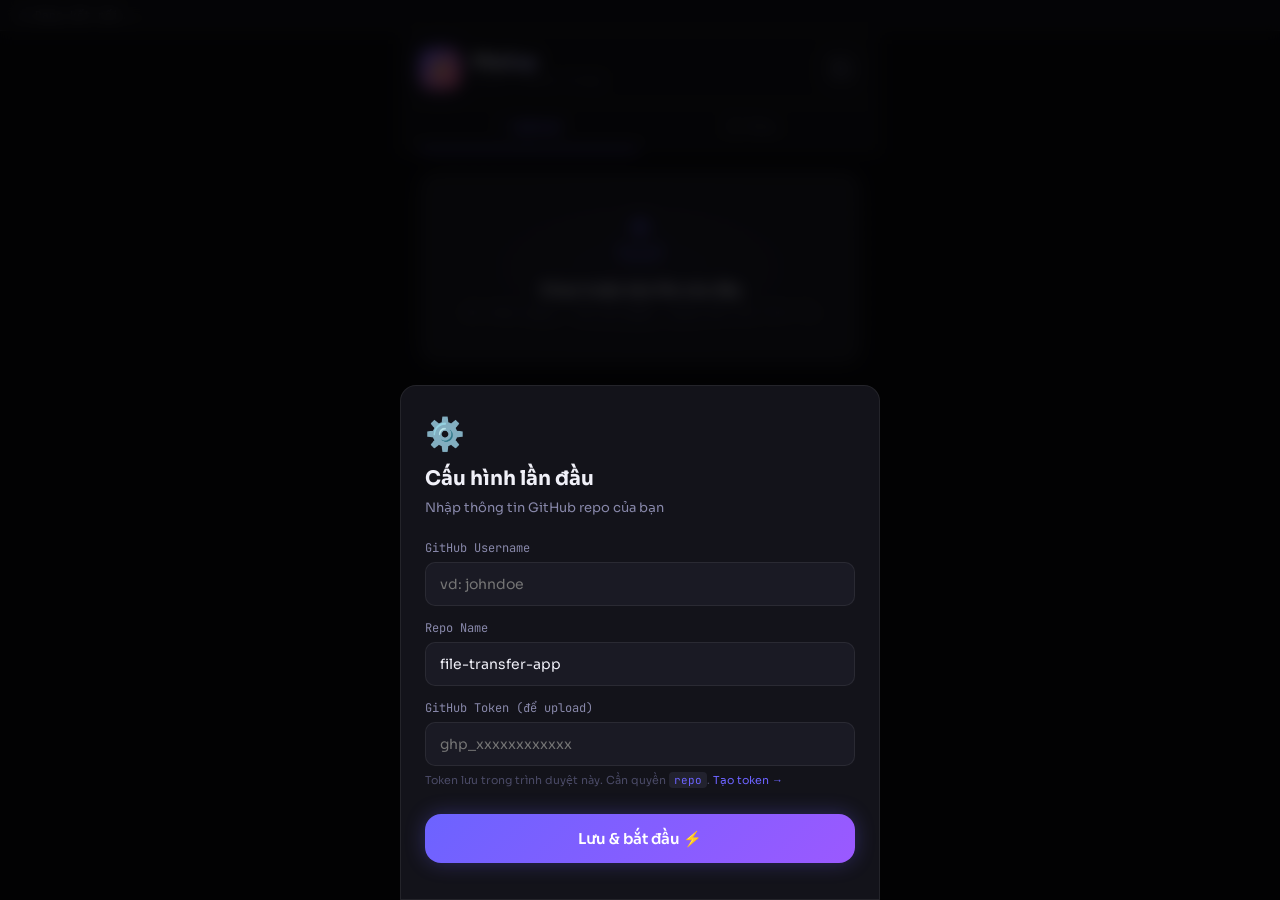
<file: index.html>
<!DOCTYPE html>
<html lang="vi">
<head>
  <meta charset="UTF-8">
  <meta name="viewport" content="width=device-width, initial-scale=1.0, maximum-scale=1.0">
  <title>FileZap — Chuyển file tức thì</title>
  <link rel="preconnect" href="https://fonts.googleapis.com">
  <link href="https://fonts.googleapis.com/css2?family=Sora:wght@300;400;500;600;700&family=JetBrains+Mono:wght@400;500&display=swap" rel="stylesheet">
  <link rel="stylesheet" href="style.css">
</head>
<body>

  <!-- Status Bar -->
  <div class="status-bar">
    <span class="status-dot"></span>
    <span id="status-text">Đang kết nối...</span>
  </div>

  <!-- App Shell -->
  <div class="app">

    <!-- Header -->
    <header class="header">
      <div class="header-logo">
        <div class="logo-icon">⚡</div>
        <div>
          <div class="logo-title">FileZap</div>
          <div class="logo-sub">GitHub Transfer Bridge</div>
        </div>
      </div>
      <button class="refresh-btn" onclick="loadFiles()" title="Refresh">
        <span class="refresh-icon">↻</span>
      </button>
    </header>

    <!-- Tab Bar -->
    <div class="tab-bar">
      <button class="tab active" data-tab="upload" onclick="switchTab('upload', this)">
        <span class="tab-icon">↑</span>
        <span>Upload</span>
      </button>
      <button class="tab" data-tab="files" onclick="switchTab('files', this)">
        <span class="tab-icon">☰</span>
        <span>Files</span>
        <span class="badge" id="file-count">0</span>
      </button>
    </div>

    <!-- ══════ UPLOAD TAB ══════ -->
    <div class="tab-content active" id="tab-upload">

      <!-- Drop Zone -->
      <div class="drop-zone" id="drop-zone" onclick="document.getElementById('file-input').click()">
        <div class="drop-icon">
          <svg width="48" height="48" viewBox="0 0 24 24" fill="none" stroke="currentColor" stroke-width="1.5">
            <path d="M21 15v4a2 2 0 01-2 2H5a2 2 0 01-2-2v-4"/>
            <polyline points="17 8 12 3 7 8"/>
            <line x1="12" y1="3" x2="12" y2="15"/>
          </svg>
        </div>
        <div class="drop-title">Chọn hoặc kéo file vào đây</div>
        <div class="drop-sub">Mọi định dạng · Tối đa 50MB · Blob API cho file lớn</div>
        <input type="file" id="file-input" multiple hidden onchange="onFilesSelected(this.files)">
      </div>

      <!-- Upload Queue -->
      <div class="queue" id="queue"></div>

      <!-- Upload Button -->
      <button class="upload-btn" id="upload-btn" onclick="uploadAll()" disabled>
        <span class="btn-icon">⚡</span>
        <span id="upload-btn-text">Upload</span>
      </button>

      <!-- Progress -->
      <div class="progress-wrap" id="progress-wrap" style="display:none">
        <div class="progress-bar"><div class="progress-fill" id="progress-fill"></div></div>
        <div class="progress-label" id="progress-label">0%</div>
      </div>

      <!-- Info Card -->
      <div class="info-card">
        <div class="info-row">
          <span class="info-dot green"></span>
          <span>≤ 5MB — Contents API (nhanh)</span>
        </div>
        <div class="info-row">
          <span class="info-dot blue"></span>
          <span>5–50MB — Git Blob API (6 bước)</span>
        </div>
      </div>
    </div>

    <!-- ══════ FILES TAB ══════ -->
    <div class="tab-content" id="tab-files">

      <!-- Search + Download All -->
      <div class="files-toolbar">
        <div class="search-bar">
          <span class="search-icon">⌕</span>
          <input type="text" id="search-input" placeholder="Tìm file..." oninput="filterFiles(this.value)">
        </div>
        <button class="dl-all-btn" onclick="downloadAll()" title="Tải tất cả">⬇ All</button>
      </div>

      <!-- File List -->
      <div id="file-list">
        <div class="empty-state">
          <div class="empty-icon">📁</div>
          <div>Chưa có file nào</div>
        </div>
      </div>

    </div>

  </div><!-- /app -->

  <!-- Bulk Action Bar -->
  <div class="bulk-bar" id="bulk-bar">
    <span class="bulk-count" id="bulk-count">0 file được chọn</span>
    <button class="bulk-dl-btn" onclick="downloadSelected()">⬇ Tải xuống</button>
    <button class="bulk-clear-btn" onclick="clearSelection()">✕</button>
  </div>

  <!-- Toast -->
  <div class="toast" id="toast"></div>

  <!-- ══════ CONFIG MODAL ══════ -->
  <div class="modal-overlay" id="config-modal">
    <div class="modal">
      <div class="modal-icon">⚙️</div>
      <h2 class="modal-title">Cấu hình lần đầu</h2>
      <p class="modal-desc">Nhập thông tin GitHub repo của bạn</p>

      <label class="field-label">GitHub Username</label>
      <input class="modal-input" id="cfg-username" type="text" placeholder="vd: johndoe">

      <label class="field-label">Repo Name</label>
      <input class="modal-input" id="cfg-repo" type="text" placeholder="vd: file-transfer-app" value="file-transfer-app">

      <label class="field-label">GitHub Token (để upload)</label>
      <input class="modal-input" id="cfg-token" type="password" placeholder="ghp_xxxxxxxxxxxx">
      <div class="field-hint">
        Token lưu trong trình duyệt này. Cần quyền <code>repo</code>.
        <a href="https://github.com/settings/tokens" target="_blank" class="hint-link">Tạo token →</a>
      </div>

      <button class="modal-btn" onclick="saveConfig()">Lưu & bắt đầu ⚡</button>
    </div>
  </div>

  <!-- ══════ PREVIEW MODAL ══════ -->
  <div class="modal-overlay hidden" id="preview-modal" onclick="closePreview(event)">
    <div class="modal preview-modal">
      <div class="preview-header">
        <div class="preview-filename" id="preview-name"></div>
        <button class="preview-close" onclick="document.getElementById('preview-modal').classList.add('hidden')">✕</button>
      </div>
      <div id="preview-content"></div>
      <div class="preview-actions">
        <button class="action-btn primary" id="preview-download">⬇ Tải về</button>
        <button class="action-btn" id="preview-copy">⎘ Copy link</button>
      </div>
    </div>
  </div>

  <script src="app.js"></script>
</body>
</html>
</file>
<file: style.css>
/* ===========================
   FileZap — Mobile App CSS
   =========================== */

:root {
  --bg: #0a0a0f;
  --surface: #13131a;
  --surface2: #1a1a24;
  --surface3: #22222e;
  --border: rgba(255,255,255,0.07);
  --accent: #6c63ff;
  --accent2: #ff6584;
  --accent3: #43e97b;
  --text: #f0f0f8;
  --text2: #8888aa;
  --text3: #4a4a66;
  --danger: #ff4757;
  --warn: #ffa502;
  --radius: 16px;
  --radius-sm: 10px;
  --font: 'Sora', sans-serif;
  --mono: 'JetBrains Mono', monospace;
  --shadow: 0 8px 32px rgba(0,0,0,0.4);
  --glow: 0 0 20px rgba(108, 99, 255, 0.3);
}

* {
  margin: 0; padding: 0;
  box-sizing: border-box;
  -webkit-tap-highlight-color: transparent;
}

html, body {
  height: 100%;
  background: var(--bg);
  color: var(--text);
  font-family: var(--font);
  font-size: 15px;
  overscroll-behavior: none;
}

/* ===== STATUS BAR ===== */
.status-bar {
  display: flex;
  align-items: center;
  gap: 8px;
  padding: 8px 20px;
  background: var(--surface);
  font-size: 11px;
  color: var(--text2);
  font-family: var(--mono);
  border-bottom: 1px solid var(--border);
}

.status-dot {
  width: 7px;
  height: 7px;
  border-radius: 50%;
  background: var(--text3);
  transition: background 0.4s, box-shadow 0.4s;
}

.status-dot.online { background: var(--accent3); box-shadow: 0 0 8px var(--accent3); }
.status-dot.error  { background: var(--danger);  box-shadow: 0 0 8px var(--danger);  }

/* ===== APP SHELL ===== */
.app {
  max-width: 480px;
  margin: 0 auto;
  min-height: calc(100vh - 33px);
  display: flex;
  flex-direction: column;
  position: relative;
}

/* ===== HEADER ===== */
.header {
  display: flex;
  align-items: center;
  justify-content: space-between;
  padding: 18px 20px 14px;
  background: var(--surface);
  border-bottom: 1px solid var(--border);
}

.header-logo {
  display: flex;
  align-items: center;
  gap: 12px;
}

.logo-icon {
  width: 40px; height: 40px;
  background: linear-gradient(135deg, var(--accent), var(--accent2));
  border-radius: 12px;
  display: flex; align-items: center; justify-content: center;
  font-size: 20px;
  box-shadow: var(--glow);
}

.logo-title {
  font-size: 18px;
  font-weight: 700;
  letter-spacing: -0.5px;
  background: linear-gradient(90deg, var(--text), var(--accent));
  -webkit-background-clip: text;
  -webkit-text-fill-color: transparent;
}

.logo-sub {
  font-size: 10px;
  color: var(--text3);
  font-family: var(--mono);
  margin-top: 1px;
}

.refresh-btn {
  width: 38px; height: 38px;
  border: 1px solid var(--border);
  border-radius: var(--radius-sm);
  background: var(--surface2);
  color: var(--text2);
  font-size: 20px;
  cursor: pointer;
  display: flex; align-items: center; justify-content: center;
  transition: all 0.2s;
}

.refresh-btn:active { transform: scale(0.9); color: var(--accent); }
.refresh-btn.spinning .refresh-icon { animation: spin 0.7s linear infinite; }

@keyframes spin { to { transform: rotate(360deg); } }

/* ===== TABS ===== */
.tab-bar {
  display: flex;
  background: var(--surface);
  border-bottom: 1px solid var(--border);
  padding: 0 20px;
  gap: 4px;
}

.tab {
  flex: 1;
  display: flex;
  align-items: center;
  justify-content: center;
  gap: 6px;
  padding: 12px;
  background: none;
  border: none;
  color: var(--text3);
  font-family: var(--font);
  font-size: 13px;
  font-weight: 500;
  cursor: pointer;
  border-bottom: 2px solid transparent;
  transition: all 0.2s;
  position: relative;
}

.tab.active {
  color: var(--accent);
  border-bottom-color: var(--accent);
}

.tab-icon { font-size: 16px; }

.badge {
  background: var(--accent);
  color: white;
  font-size: 10px;
  font-weight: 700;
  padding: 1px 6px;
  border-radius: 99px;
  min-width: 18px;
  text-align: center;
  display: none;
}
.badge.visible { display: inline-block; }

/* ===== TAB CONTENT ===== */
.tab-content {
  display: none;
  flex: 1;
  padding: 20px;
  overflow-y: auto;
  flex-direction: column;
}
.tab-content.active { display: flex; }

/* ===== DROP ZONE ===== */
.drop-zone {
  border: 2px dashed var(--border);
  border-radius: var(--radius);
  padding: 40px 20px;
  text-align: center;
  cursor: pointer;
  transition: all 0.25s;
  background: var(--surface2);
  position: relative;
  overflow: hidden;
}

.drop-zone::before {
  content: '';
  position: absolute;
  inset: 0;
  background: radial-gradient(ellipse at center, rgba(108,99,255,0.05) 0%, transparent 70%);
  pointer-events: none;
}

.drop-zone:hover, .drop-zone.dragover {
  border-color: var(--accent);
  background: rgba(108,99,255,0.08);
  box-shadow: var(--glow);
}

.drop-icon {
  color: var(--accent);
  margin-bottom: 14px;
  opacity: 0.8;
}

.drop-title {
  font-weight: 600;
  font-size: 15px;
  margin-bottom: 6px;
}

.drop-sub {
  font-size: 12px;
  color: var(--text3);
  font-family: var(--mono);
}

/* ===== QUEUE ===== */
.queue {
  display: flex;
  flex-direction: column;
  gap: 8px;
  margin-top: 16px;
}

.queue-item {
  display: flex;
  align-items: center;
  gap: 12px;
  background: var(--surface2);
  border: 1px solid var(--border);
  border-radius: var(--radius-sm);
  padding: 12px 14px;
  animation: slideIn 0.2s ease;
}

@keyframes slideIn {
  from { opacity: 0; transform: translateY(-8px); }
  to   { opacity: 1; transform: translateY(0); }
}

.queue-icon {
  width: 36px; height: 36px;
  border-radius: 8px;
  display: flex; align-items: center; justify-content: center;
  font-size: 18px;
  flex-shrink: 0;
}

.queue-info { flex: 1; min-width: 0; }

.queue-name {
  font-size: 13px;
  font-weight: 500;
  white-space: nowrap;
  overflow: hidden;
  text-overflow: ellipsis;
}

.queue-size {
  font-size: 11px;
  color: var(--text3);
  font-family: var(--mono);
  margin-top: 2px;
}

.queue-remove {
  width: 28px; height: 28px;
  border: none;
  background: rgba(255,71,87,0.15);
  color: var(--danger);
  border-radius: 8px;
  font-size: 16px;
  cursor: pointer;
  display: flex; align-items: center; justify-content: center;
  flex-shrink: 0;
  transition: all 0.15s;
}
.queue-remove:active { transform: scale(0.9); background: rgba(255,71,87,0.3); }

.queue-status {
  font-size: 11px;
  font-family: var(--mono);
  color: var(--text3);
}

/* ===== UPLOAD BUTTON ===== */
.upload-btn {
  margin-top: 20px;
  width: 100%;
  padding: 16px;
  border: none;
  border-radius: var(--radius);
  background: linear-gradient(135deg, var(--accent), #9b59ff);
  color: white;
  font-family: var(--font);
  font-size: 15px;
  font-weight: 600;
  cursor: pointer;
  display: flex;
  align-items: center;
  justify-content: center;
  gap: 8px;
  transition: all 0.25s;
  box-shadow: var(--glow);
  letter-spacing: 0.3px;
}

.upload-btn:disabled {
  background: var(--surface3);
  color: var(--text3);
  box-shadow: none;
  cursor: not-allowed;
}

.upload-btn:not(:disabled):active {
  transform: scale(0.97);
  box-shadow: 0 0 30px rgba(108,99,255,0.5);
}

/* ===== PROGRESS ===== */
.progress-wrap {
  margin-top: 14px;
  display: flex;
  align-items: center;
  gap: 12px;
}

.progress-bar {
  flex: 1;
  height: 6px;
  background: var(--surface3);
  border-radius: 99px;
  overflow: hidden;
}

.progress-fill {
  height: 100%;
  background: linear-gradient(90deg, var(--accent), var(--accent3));
  border-radius: 99px;
  transition: width 0.3s ease;
  width: 0%;
}

.progress-label {
  font-size: 12px;
  font-family: var(--mono);
  color: var(--accent);
  min-width: 36px;
  text-align: right;
}

/* ===== SEARCH ===== */
.search-bar {
  display: flex;
  align-items: center;
  gap: 10px;
  background: var(--surface2);
  border: 1px solid var(--border);
  border-radius: var(--radius-sm);
  padding: 10px 14px;
  margin-bottom: 16px;
}

.search-icon { font-size: 18px; color: var(--text3); }

.search-bar input {
  flex: 1;
  background: none;
  border: none;
  outline: none;
  color: var(--text);
  font-family: var(--font);
  font-size: 14px;
}

.search-bar input::placeholder { color: var(--text3); }

/* ===== FILE LIST ===== */
#file-list {
  display: flex;
  flex-direction: column;
  gap: 8px;
}

.file-group-label {
  font-size: 11px;
  font-family: var(--mono);
  color: var(--text3);
  padding: 8px 0 4px;
  text-transform: uppercase;
  letter-spacing: 1px;
}

.file-card {
  display: flex;
  align-items: center;
  gap: 12px;
  background: var(--surface2);
  border: 1px solid var(--border);
  border-radius: var(--radius-sm);
  padding: 13px 14px;
  cursor: pointer;
  transition: all 0.2s;
  animation: slideIn 0.25s ease;
}

.file-card:hover {
  border-color: var(--accent);
  background: rgba(108,99,255,0.07);
}

.file-card:active { transform: scale(0.98); }

.file-thumb {
  width: 42px; height: 42px;
  border-radius: 10px;
  display: flex; align-items: center; justify-content: center;
  font-size: 22px;
  flex-shrink: 0;
}

.file-info { flex: 1; min-width: 0; }

.file-name {
  font-size: 13px;
  font-weight: 500;
  white-space: nowrap;
  overflow: hidden;
  text-overflow: ellipsis;
  margin-bottom: 4px;
}

.file-meta {
  display: flex;
  gap: 8px;
  font-size: 11px;
  color: var(--text3);
  font-family: var(--mono);
}

.file-tag {
  padding: 1px 6px;
  border-radius: 4px;
  font-size: 10px;
  font-weight: 600;
  text-transform: uppercase;
}

.file-arrow {
  color: var(--text3);
  font-size: 16px;
  flex-shrink: 0;
}

/* ===== EMPTY STATE ===== */
.empty-state {
  text-align: center;
  padding: 60px 20px;
  color: var(--text3);
}
.empty-icon { font-size: 48px; margin-bottom: 12px; }

/* ===== LOADING SKELETON ===== */
.skeleton {
  background: linear-gradient(90deg, var(--surface2) 25%, var(--surface3) 50%, var(--surface2) 75%);
  background-size: 200% 100%;
  animation: shimmer 1.4s infinite;
  border-radius: var(--radius-sm);
  height: 68px;
}
@keyframes shimmer { to { background-position: -200% 0; } }

/* ===== TOAST ===== */
.toast {
  position: fixed;
  bottom: 30px;
  left: 50%;
  transform: translateX(-50%) translateY(20px);
  background: var(--surface);
  border: 1px solid var(--border);
  color: var(--text);
  padding: 12px 20px;
  border-radius: 99px;
  font-size: 13px;
  box-shadow: var(--shadow);
  opacity: 0;
  transition: all 0.3s cubic-bezier(.34,1.56,.64,1);
  pointer-events: none;
  z-index: 999;
  white-space: nowrap;
  max-width: 90vw;
  text-align: center;
}
.toast.show {
  opacity: 1;
  transform: translateX(-50%) translateY(0);
}
.toast.success { border-color: var(--accent3); color: var(--accent3); }
.toast.error   { border-color: var(--danger);  color: var(--danger);  }
.toast.warn    { border-color: var(--warn);    color: var(--warn);    }

/* ===== MODALS ===== */
.modal-overlay {
  position: fixed; inset: 0;
  background: rgba(0,0,0,0.75);
  backdrop-filter: blur(8px);
  display: flex;
  align-items: flex-end;
  justify-content: center;
  z-index: 100;
  padding: 0;
  animation: fadeIn 0.2s ease;
}
.modal-overlay.hidden { display: none; }

@keyframes fadeIn { from { opacity: 0; } to { opacity: 1; } }

.modal {
  background: var(--surface);
  border: 1px solid var(--border);
  border-radius: var(--radius) var(--radius) 0 0;
  padding: 28px 24px 36px;
  width: 100%;
  max-width: 480px;
  animation: slideUp 0.3s cubic-bezier(.34,1.56,.64,1);
}

@keyframes slideUp {
  from { transform: translateY(100%); }
  to   { transform: translateY(0); }
}

.modal-icon { font-size: 32px; margin-bottom: 12px; }

.modal-title {
  font-size: 20px;
  font-weight: 700;
  margin-bottom: 8px;
}

.modal-desc {
  font-size: 13px;
  color: var(--text2);
  margin-bottom: 24px;
}

.field-label {
  display: block;
  font-size: 12px;
  color: var(--text2);
  font-family: var(--mono);
  margin-bottom: 6px;
  margin-top: 14px;
}

.modal-input {
  width: 100%;
  background: var(--surface2);
  border: 1px solid var(--border);
  border-radius: var(--radius-sm);
  padding: 12px 14px;
  color: var(--text);
  font-family: var(--font);
  font-size: 14px;
  outline: none;
  transition: border-color 0.2s;
}
.modal-input:focus { border-color: var(--accent); }

.field-hint {
  font-size: 11px;
  color: var(--text3);
  margin-top: 6px;
  line-height: 1.6;
}
.field-hint code {
  font-family: var(--mono);
  background: var(--surface3);
  padding: 1px 5px;
  border-radius: 4px;
  color: var(--accent);
}
.hint-link { color: var(--accent); text-decoration: none; }

.modal-btn {
  margin-top: 24px;
  width: 100%;
  padding: 15px;
  border: none;
  border-radius: var(--radius);
  background: linear-gradient(135deg, var(--accent), #9b59ff);
  color: white;
  font-family: var(--font);
  font-size: 15px;
  font-weight: 600;
  cursor: pointer;
  box-shadow: var(--glow);
  transition: all 0.2s;
}
.modal-btn:active { transform: scale(0.97); }

/* ===== PREVIEW MODAL ===== */
.preview-modal {
  border-radius: var(--radius) var(--radius) 0 0;
  max-height: 80vh;
  overflow-y: auto;
}

.preview-header {
  display: flex;
  align-items: center;
  justify-content: space-between;
  margin-bottom: 20px;
}

.preview-filename {
  font-size: 15px;
  font-weight: 600;
  overflow: hidden;
  text-overflow: ellipsis;
  white-space: nowrap;
  max-width: 75%;
}

.preview-close {
  width: 32px; height: 32px;
  border: 1px solid var(--border);
  border-radius: 8px;
  background: var(--surface2);
  color: var(--text2);
  cursor: pointer;
  font-size: 14px;
  display: flex; align-items: center; justify-content: center;
}

#preview-content {
  min-height: 100px;
  margin-bottom: 20px;
}

#preview-content img {
  max-width: 100%;
  border-radius: var(--radius-sm);
}

.preview-info-row {
  display: flex;
  gap: 6px;
  flex-wrap: wrap;
  margin-bottom: 16px;
}

.info-chip {
  background: var(--surface3);
  border-radius: 6px;
  padding: 4px 10px;
  font-size: 11px;
  font-family: var(--mono);
  color: var(--text2);
}

.preview-actions {
  display: flex;
  gap: 10px;
}

.action-btn {
  flex: 1;
  padding: 13px;
  border-radius: var(--radius-sm);
  border: 1px solid var(--border);
  background: var(--surface2);
  color: var(--text);
  font-family: var(--font);
  font-size: 13px;
  font-weight: 500;
  cursor: pointer;
  transition: all 0.2s;
  display: flex; align-items: center; justify-content: center; gap: 6px;
}
.action-btn:active { transform: scale(0.97); }
.action-btn.primary {
  background: linear-gradient(135deg, var(--accent), #9b59ff);
  border: none;
  box-shadow: var(--glow);
}

/* ===== FILE TYPE COLORS ===== */
.ft-img { background: rgba(255,101,132,0.15); color: var(--accent2); }
.ft-vid { background: rgba(255,102,0,0.15);   color: #ff6600; }
.ft-doc { background: rgba(52,152,219,0.15);  color: #3498db; }
.ft-zip { background: rgba(255,165,0,0.15);   color: var(--warn); }
.ft-code{ background: rgba(67,233,123,0.15);  color: var(--accent3); }
.ft-pdf { background: rgba(231,76,60,0.15);   color: #e74c3c; }
.ft-def { background: rgba(108,99,255,0.15);  color: var(--accent); }

/* ===== RESPONSIVE ===== */
@media (max-width: 380px) {
  .header { padding: 14px 16px 12px; }
  .tab-content { padding: 16px; }
}

/* ===========================
   FileZap v3 — Additions
   =========================== */

/* File group header */
.file-group-header {
  display: flex;
  align-items: center;
  justify-content: space-between;
  padding: 10px 0 4px;
}
.file-group-label {
  font-size: 11px;
  font-family: var(--mono);
  color: var(--text3);
  text-transform: uppercase;
  letter-spacing: 1px;
}
.file-group-count {
  font-size: 11px;
  font-family: var(--mono);
  color: var(--text3);
  background: var(--surface3);
  padding: 2px 8px;
  border-radius: 99px;
}

/* File card checkbox */
.file-checkbox {
  width: 28px; height: 28px;
  display: flex; align-items: center; justify-content: center;
  flex-shrink: 0;
  cursor: pointer;
}
.checkbox-inner {
  width: 18px; height: 18px;
  border: 2px solid var(--text3);
  border-radius: 5px;
  transition: all 0.15s;
  background: transparent;
  display: flex; align-items: center; justify-content: center;
}
.checkbox-inner.checked {
  background: var(--accent);
  border-color: var(--accent);
}
.checkbox-inner.checked::after {
  content: '✓';
  color: white;
  font-size: 11px;
  font-weight: 700;
}
.file-card.selected {
  border-color: var(--accent);
  background: rgba(108,99,255,0.08);
}

/* Download button on file card */
.file-dl-btn {
  width: 34px; height: 34px;
  border: 1px solid var(--border);
  border-radius: 9px;
  background: var(--surface3);
  color: var(--text2);
  font-size: 16px;
  cursor: pointer;
  display: flex; align-items: center; justify-content: center;
  flex-shrink: 0;
  transition: all 0.15s;
}
.file-dl-btn:hover {
  background: rgba(108,99,255,0.15);
  color: var(--accent);
  border-color: var(--accent);
}
.file-dl-btn:active { transform: scale(0.9); }

/* Files toolbar */
.files-toolbar {
  display: flex;
  gap: 8px;
  margin-bottom: 16px;
}
.search-bar { flex: 1; }

.dl-all-btn {
  padding: 0 14px;
  border: 1px solid var(--border);
  border-radius: var(--radius-sm);
  background: var(--surface2);
  color: var(--text2);
  font-family: var(--font);
  font-size: 12px;
  font-weight: 500;
  cursor: pointer;
  white-space: nowrap;
  transition: all 0.2s;
}
.dl-all-btn:hover {
  border-color: var(--accent3);
  color: var(--accent3);
  background: rgba(67,233,123,0.08);
}
.dl-all-btn:active { transform: scale(0.96); }

/* Bulk bar */
.bulk-bar {
  position: fixed;
  bottom: -80px;
  left: 50%;
  transform: translateX(-50%);
  background: var(--surface);
  border: 1px solid var(--accent);
  border-radius: 99px;
  padding: 10px 16px;
  display: flex;
  align-items: center;
  gap: 10px;
  box-shadow: var(--shadow), var(--glow);
  z-index: 50;
  transition: bottom 0.35s cubic-bezier(.34,1.56,.64,1);
  width: calc(100% - 32px);
  max-width: 440px;
}
.bulk-bar.visible { bottom: 20px; }

.bulk-count {
  flex: 1;
  font-size: 13px;
  font-weight: 500;
  color: var(--accent);
  font-family: var(--mono);
}

.bulk-dl-btn {
  padding: 8px 16px;
  border: none;
  border-radius: 99px;
  background: linear-gradient(135deg, var(--accent), #9b59ff);
  color: white;
  font-family: var(--font);
  font-size: 13px;
  font-weight: 600;
  cursor: pointer;
  white-space: nowrap;
  transition: all 0.2s;
  box-shadow: var(--glow);
}
.bulk-dl-btn:active { transform: scale(0.95); }

.bulk-clear-btn {
  width: 32px; height: 32px;
  border: 1px solid var(--border);
  border-radius: 50%;
  background: var(--surface2);
  color: var(--text2);
  cursor: pointer;
  font-size: 14px;
  display: flex; align-items: center; justify-content: center;
  flex-shrink: 0;
  transition: all 0.15s;
}
.bulk-clear-btn:hover { color: var(--danger); border-color: var(--danger); }

/* Queue status icons */
.qs-done    { color: var(--accent3); font-size: 16px; }
.qs-error   { color: var(--danger);  font-size: 16px; }
.qs-loading { color: var(--accent);  font-size: 16px; animation: spin 1s linear infinite; display: inline-block; }

/* Chunk badge */
.chunk-badge {
  background: rgba(108,99,255,0.2);
  color: var(--accent);
  font-size: 9px;
  font-family: var(--mono);
  font-weight: 700;
  padding: 1px 5px;
  border-radius: 4px;
  border: 1px solid rgba(108,99,255,0.3);
  vertical-align: middle;
  margin-left: 4px;
}

/* Info card on upload tab */
.info-card {
  margin-top: 16px;
  background: var(--surface2);
  border: 1px solid var(--border);
  border-radius: var(--radius-sm);
  padding: 12px 14px;
  display: flex;
  flex-direction: column;
  gap: 6px;
}
.info-row {
  display: flex;
  align-items: center;
  gap: 8px;
  font-size: 12px;
  color: var(--text2);
  font-family: var(--mono);
}
.info-dot {
  width: 7px; height: 7px;
  border-radius: 50%;
  flex-shrink: 0;
}
.info-dot.green { background: var(--accent3); box-shadow: 0 0 6px var(--accent3); }
.info-dot.blue  { background: var(--accent);  box-shadow: 0 0 6px var(--accent); }

/* File meta separator */
.sep { color: var(--text3); }

/* Progress label wrap */
#progress-label {
  min-width: 80px;
  text-align: right;
  font-size: 11px;
  color: var(--accent);
  font-family: var(--mono);
  white-space: nowrap;
}
</file>
